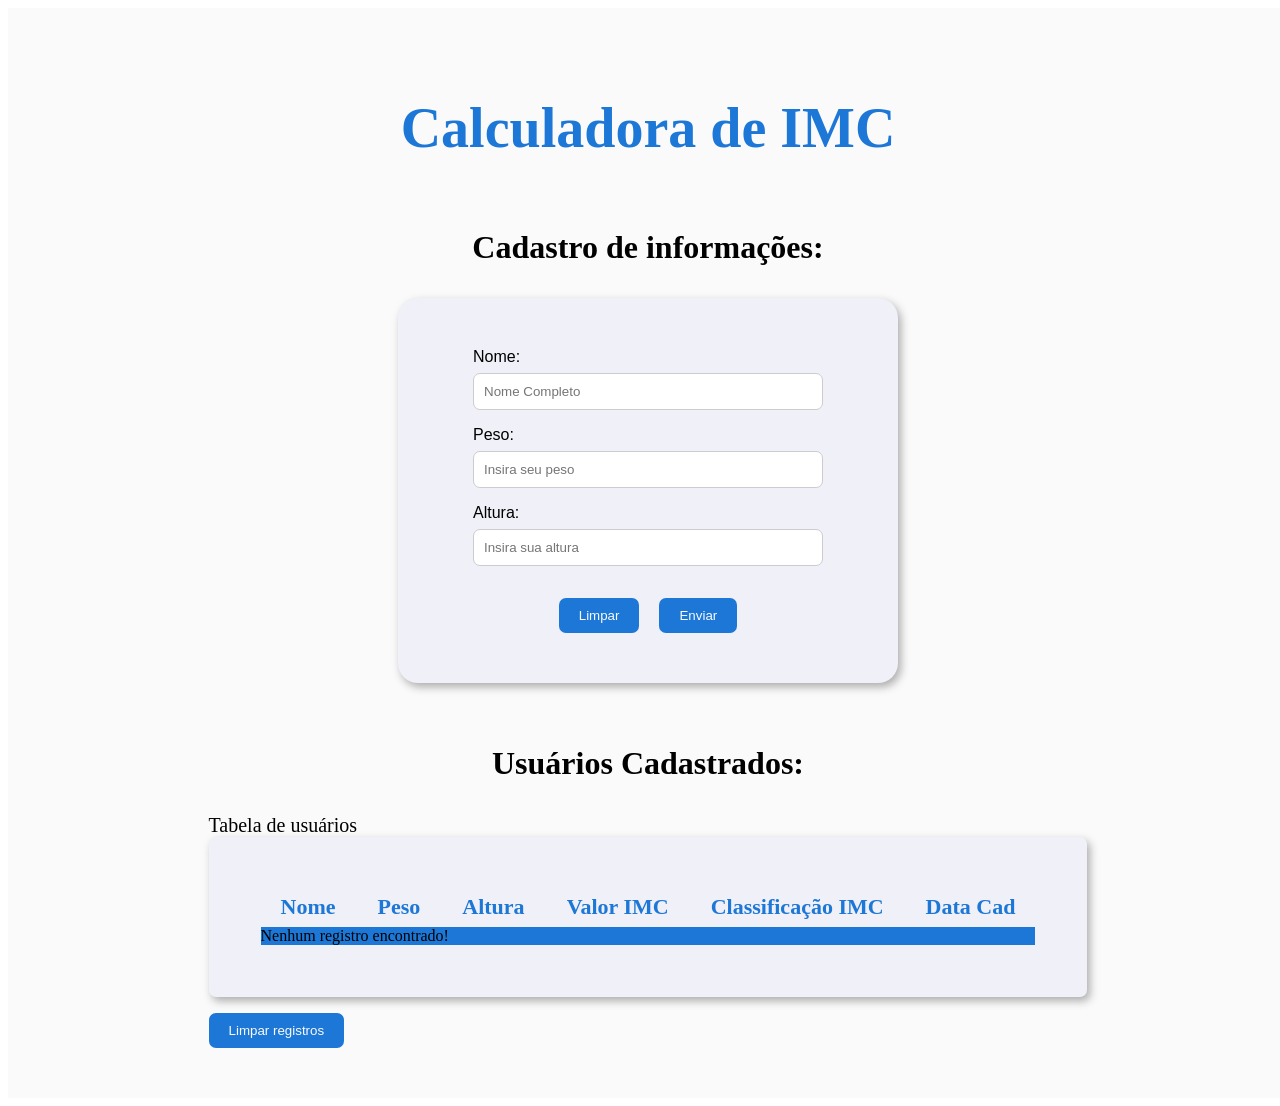
<file: AUlA DOM1/index.html>
<!DOCTYPE html>
<html lang="pt-BR">

<head>
    <meta charset="UTF-8">
    <meta name="viewport" content="width=device-width, initial-scale=1.0">
    <title>Calculadora IMC DOM</title>
    <link rel="stylesheet" href="style.css">
</head>

<body>
    <!-- Criando uma calculadora com DOM -->
    <main>
        <h1>Calculadora de IMC</h1>
        <section class="cadInformacoes">
            <h3>Cadastro de informações: </h3>
            <div class="container-form">
                <form method="post" id="formImc">
                    <div class="campoForm">
                        <label for="nome">Nome: </label>
                        <input type="text" name="nomeUsuario" id="nome" placeholder="Nome Completo">
                    </div>

                    <div class="campoForm">
                        <label for="peso">Peso: </label>
                        <input type="number" name="pesoUsuario" id="peso" step="0.01" min="0.1" max="200.00"
                            placeholder="Insira seu peso">
                    </div>

                    <div class="campoForm">
                        <label for="altura">Altura: </label>
                        <input type="number" name="alturaUsuario" id="altura" step="0.01" min="0.1" max="3"
                            placeholder="Insira sua altura">
                    </div>
                    <div class="conjuntoBotoes">
                        <button type="reset">Limpar</button>
                        <button type="submit">Enviar</button>
                    </div>
                </form>
            </div>
        </section>

        <section class="cadastroUsuarios">
            <h3>Usuários Cadastrados:</h3>

            <table>
                <caption>Tabela de usuários</caption>
                <thead>
                    <tr>
                        <th>Nome</th>
                        <th>Peso</th>
                        <th>Altura</th>
                        <th>Valor IMC</th>
                        <th>Classificação IMC</th>
                        <th>Data Cad</th>
                    </tr>
                </thead>

                <tbody id="corpoTabela">

                </tbody>
            </table>

            <button class="botaoTabela" onclick="deletarRegistros()">Limpar registros</button>

        </section>
    </main>


    <script src="AulaDOM.js" defer></script>    
</body>

</html>
</file>
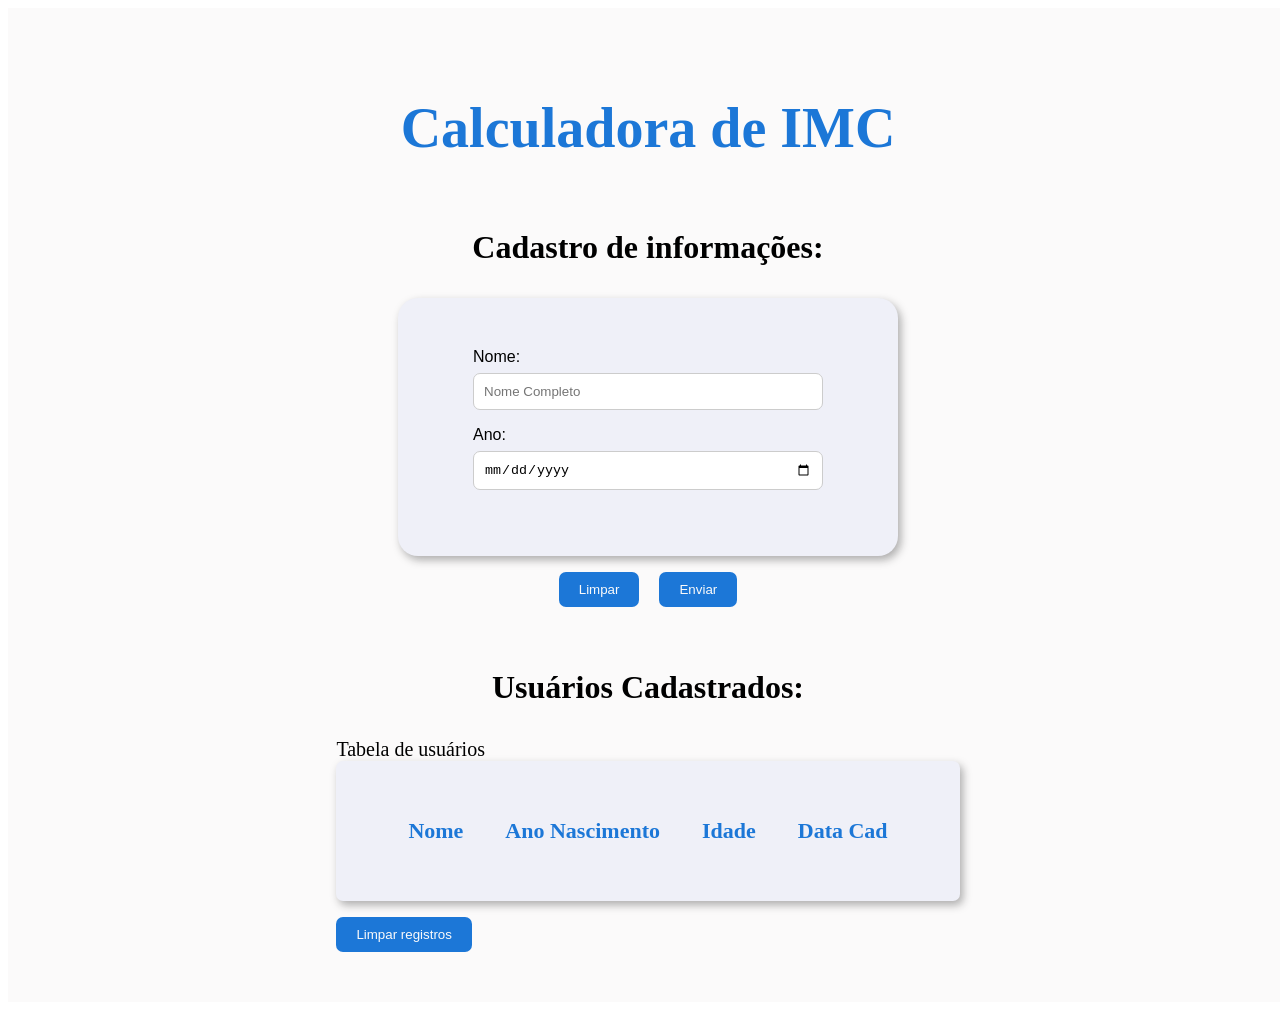
<file: calcular idade/index.html>
<!DOCTYPE html>
<html lang="pt-BR">

<head>
    <meta charset="UTF-8">
    <meta name="viewport" content="width=device-width, initial-scale=1.0">
    <title>Calculadora IMC DOM</title>
    <link rel="stylesheet" href="style.css">
</head>

<body>
    <!-- Criando uma calculadora com DOM -->
    <main>
        <h1>Calculadora de IMC</h1>
        <section class="cadInformacoes">
            <h3>Cadastro de informações: </h3>
            <div class="container-form">
                <form method="post" id="formImc">
                    <div class="campoForm">
                        <label for="nome">Nome: </label>
                        <input type="text" name="nomeUsuario" id="nome" placeholder="Nome Completo">
                    </div>

                    <div class="campoForm">
                        <label for="ano">Ano: </label>
                        <input type="date" name="AnoUsuario" id="Ano" min="1900" max="2026"
                            placeholder="Insira seu peso">
                    </div>
                    </div>
                    <div class="conjuntoBotoes">
                        <button type="reset">Limpar</button>
                        <button type="submit">Enviar</button>
                    </div>
                </form>
            </div>
        </section>

        <section class="cadastroUsuarios">
            <h3>Usuários Cadastrados:</h3>

            <table>
                <caption>Tabela de usuários</caption>
                <thead>
                    <tr>
                        <th>Nome</th>
                        <th>Ano Nascimento</th>
                        <th>Idade</th>
                        <th>Data Cad</th>
                    </tr>
                </thead>

                <tbody id="corpoTabela">

                </tbody>
            </table>

            <button class="botaoTabela" onclick="deletarRegistros()">Limpar registros</button>

        </section>
    </main>


    <script src="Exercicio.js" defer></script>    
</body>

</html>
</file>
<file: AUlA DOM1/style.css>
* {
    border: 0;
    padding: 0;
    box-sizing: border-box;
}

:root {
    --cor-primaria: #1c77d7;
    --cor-apoio: #fbfafa;
    --bg-color: #eff0f8;
    --espacamento-padrao: 16px;
    --fonte-principal: 'Verdana', sans-serif;
    --font-color: #2e2e2e;
}

main {
    background-color: var(--cor-apoio);
    display: flex;
    flex-direction: column;
    justify-content: center;
    align-items: center;
    width: 100vw;
    /* height: 100vh; */
    padding: 50px;
}

main h1 {
    font-size: 3.5rem;
    color: var(--cor-primaria);
}

h3 {
    font-size: 2rem;
}

.cadInformacoes {
    text-align: center;
}

.container-form {
    font-family: var(--fonte-principal);
    width: 500px;
    background-color: var(--bg-color);
    padding: 50px;
    display: flex;
    justify-content: center;
    flex-direction: row;
    border-radius: 20px;
    box-shadow: 3px 4px 9px 0px #16161657;
}

.campoForm {
    margin-bottom: var(--espacamento-padrao);
    display: flex;
    flex-direction: column;
    justify-content: space-between;
    align-items: flex-start;
    gap: 7px;
}

.campoForm input {
    width: 350px;
    padding: 10px;
    border-radius: 7px;
    border: 1px solid #ccc;
    transition: border-color 0.3s ease;
}

.campoForm input:focus {
    transition: .4s;
    border-color: var(--cor-primaria);
    outline: none;
    color: var(--font-color);
}

/* Remover Arrows input number */
input::-webkit-outer-spin-button,
input::-webkit-inner-spin-button {
    -webkit-appearance: none;
}

/* Firefox */
input[type=number] {
    -moz-appearance: textfield;
}


.conjuntoBotoes {
    display: flex;
    flex-direction: row;
    justify-content: center;
    align-items: center;
    gap: 20px;
}

.conjuntoBotoes button {
    margin-top: var(--espacamento-padrao);
    padding: 10px 20px;
    border-radius: 7px;
    background-color: var(--cor-primaria);
    color: var(--cor-apoio);
}

.conjuntoBotoes button:hover {
    transition: .4s;
    scale: 1.1;
    background-color: #155daa;
}


/*  */
.cadastroUsuarios {
    margin-top: 30px;
}

table {
    background-color: var(--bg-color);
    margin-top: 10px;
    padding: 50px;
    border-radius: 7px;
    box-shadow: 3px 4px 9px 0px #16161657;
}

caption {
    text-align: left;
    font-size: 20px;
}

.cadastroUsuarios h3 {
    text-align: center;

}

.botaoTabela {
    margin-top: var(--espacamento-padrao);
    padding: 10px 20px;
    border-radius: 7px;
    background-color: var(--cor-primaria);
    color: var(--cor-apoio);
}

table thead tr {
    font-size: 22px;
    color: var(--cor-primaria);
}

table thead tr th {
    padding: 5px 20px;
}

tbody>tr:nth-child(odd) {
    background-color: var(--cor-primaria);
}

/* responsividade */
@media screen and (max-width: 480px) {
    main h1 {
        font-size: 40px;
    }


    main h3 {
        font-size: 22px;
    }

    .container-form {
        padding: 20px;
        width: 400px;
    }

    table {
        margin-top: 5px;
        padding: 20px;
        overflow-x: scroll;

    }

    table th {
        font-size: 16px;
        padding: 5px;
    }

    table th {
        display: grid;
        gap: 10px;
        grid-template-columns: 20ch auto;
        padding: 10px 15px;

    }

    td {
        display: table-cell;
        text-align: center;
    }

    td:before {
        content: attr(data-cell) ":";
        font-weight: 700;
        text-transform: capitalize;
    }
}
</file>
<file: calcular idade/style.css>
* {
    border: 0;
    padding: 0;
    box-sizing: border-box;
}

:root {
    --cor-primaria: #1c77d7;
    --cor-apoio: #fbfafa;
    --bg-color: #eff0f8;
    --espacamento-padrao: 16px;
    --fonte-principal: 'Verdana', sans-serif;
    --font-color: #2e2e2e;
}

main {
    background-color: var(--cor-apoio);
    display: flex;
    flex-direction: column;
    justify-content: center;
    align-items: center;
    width: 100vw;
    /* height: 100vh; */
    padding: 50px;
}

main h1 {
    font-size: 3.5rem;
    color: var(--cor-primaria);
}

h3 {
    font-size: 2rem;
}

.cadInformacoes {
    text-align: center;
}

.container-form {
    font-family: var(--fonte-principal);
    width: 500px;
    background-color: var(--bg-color);
    padding: 50px;
    display: flex;
    justify-content: center;
    flex-direction: row;
    border-radius: 20px;
    box-shadow: 3px 4px 9px 0px #16161657;
}

.campoForm {
    margin-bottom: var(--espacamento-padrao);
    display: flex;
    flex-direction: column;
    justify-content: space-between;
    align-items: flex-start;
    gap: 7px;
}

.campoForm input {
    width: 350px;
    padding: 10px;
    border-radius: 7px;
    border: 1px solid #ccc;
    transition: border-color 0.3s ease;
}

.campoForm input:focus {
    transition: .4s;
    border-color: var(--cor-primaria);
    outline: none;
    color: var(--font-color);
}

/* Remover Arrows input number */
input::-webkit-outer-spin-button,
input::-webkit-inner-spin-button {
    -webkit-appearance: none;
}

/* Firefox */
input[type=number] {
    -moz-appearance: textfield;
}


.conjuntoBotoes {
    display: flex;
    flex-direction: row;
    justify-content: center;
    align-items: center;
    gap: 20px;
}

.conjuntoBotoes button {
    margin-top: var(--espacamento-padrao);
    padding: 10px 20px;
    border-radius: 7px;
    background-color: var(--cor-primaria);
    color: var(--cor-apoio);
}

.conjuntoBotoes button:hover {
    transition: .4s;
    scale: 1.1;
    background-color: #155daa;
}


/*  */
.cadastroUsuarios {
    margin-top: 30px;
}

table {
    background-color: var(--bg-color);
    margin-top: 10px;
    padding: 50px;
    border-radius: 7px;
    box-shadow: 3px 4px 9px 0px #16161657;
}

caption {
    text-align: left;
    font-size: 20px;
}

.cadastroUsuarios h3 {
    text-align: center;

}

.botaoTabela {
    margin-top: var(--espacamento-padrao);
    padding: 10px 20px;
    border-radius: 7px;
    background-color: var(--cor-primaria);
    color: var(--cor-apoio);
}

table thead tr {
    font-size: 22px;
    color: var(--cor-primaria);
}

table thead tr th {
    padding: 5px 20px;
}

tbody>tr:nth-child(odd) {
    background-color: var(--cor-primaria);
}

/* responsividade */
@media screen and (max-width: 480px) {
    main h1 {
        font-size: 40px;
    }


    main h3 {
        font-size: 22px;
    }

    .container-form {
        padding: 20px;
        width: 400px;
    }

    table {
        margin-top: 5px;
        padding: 20px;
        overflow-x: scroll;

    }

    table th {
        font-size: 16px;
        padding: 5px;
    }

    table th {
        display: grid;
        gap: 10px;
        grid-template-columns: 20ch auto;
        padding: 10px 15px;

    }

    td {
        display: table-cell;
        text-align: center;
    }

    td:before {
        content: attr(data-cell) ":";
        font-weight: 700;
        text-transform: capitalize;
    }
}
</file>
